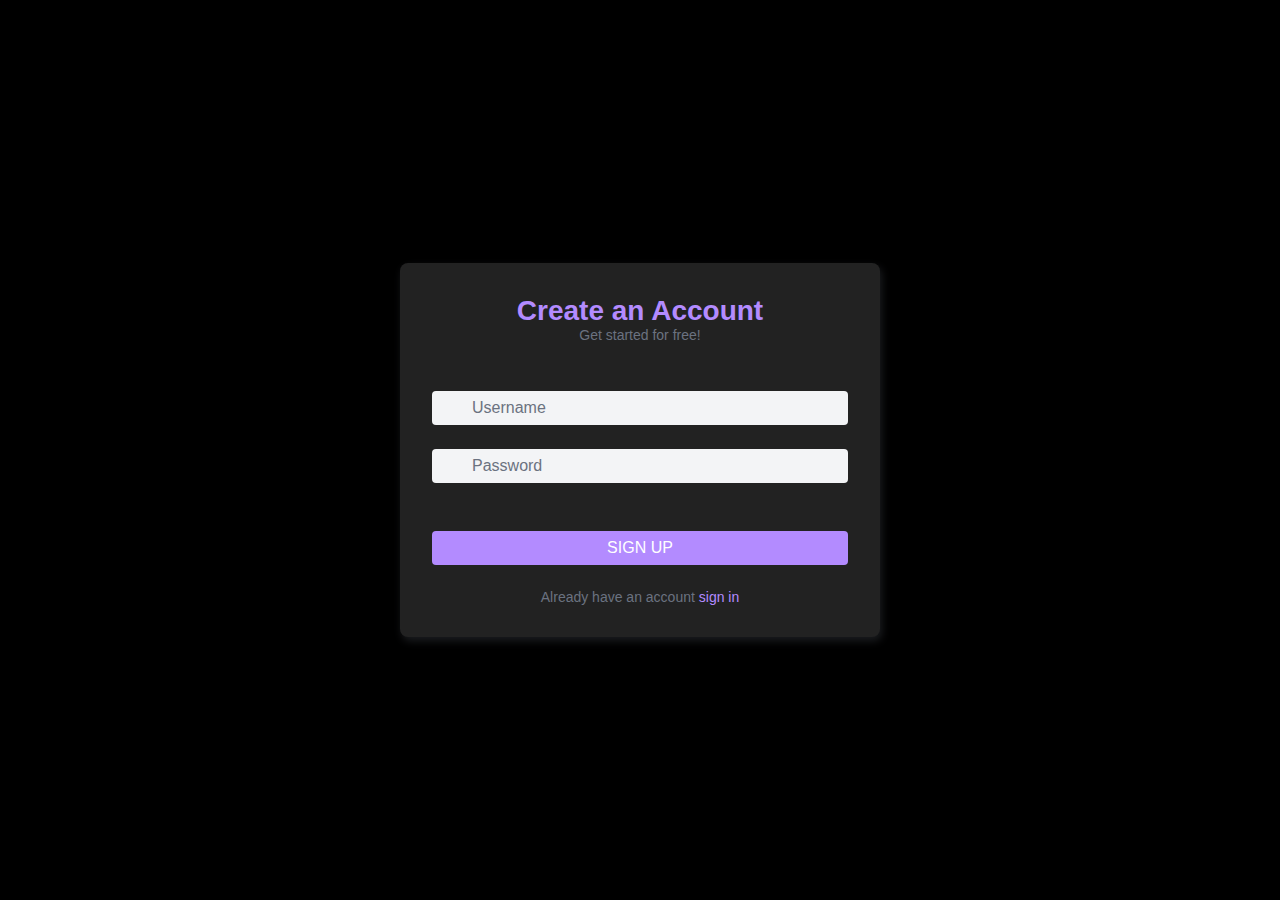
<file: index.html>
<!DOCTYPE html>
<html lang="en">
<head>
    <meta charset="UTF-8">
    <meta name="viewport" content="width=device-width, initial-scale=1.0">
    <title>Document</title>
</head>
<body onload="start()">
    <script src="index.js"></script>
</body>
</html>
</file>
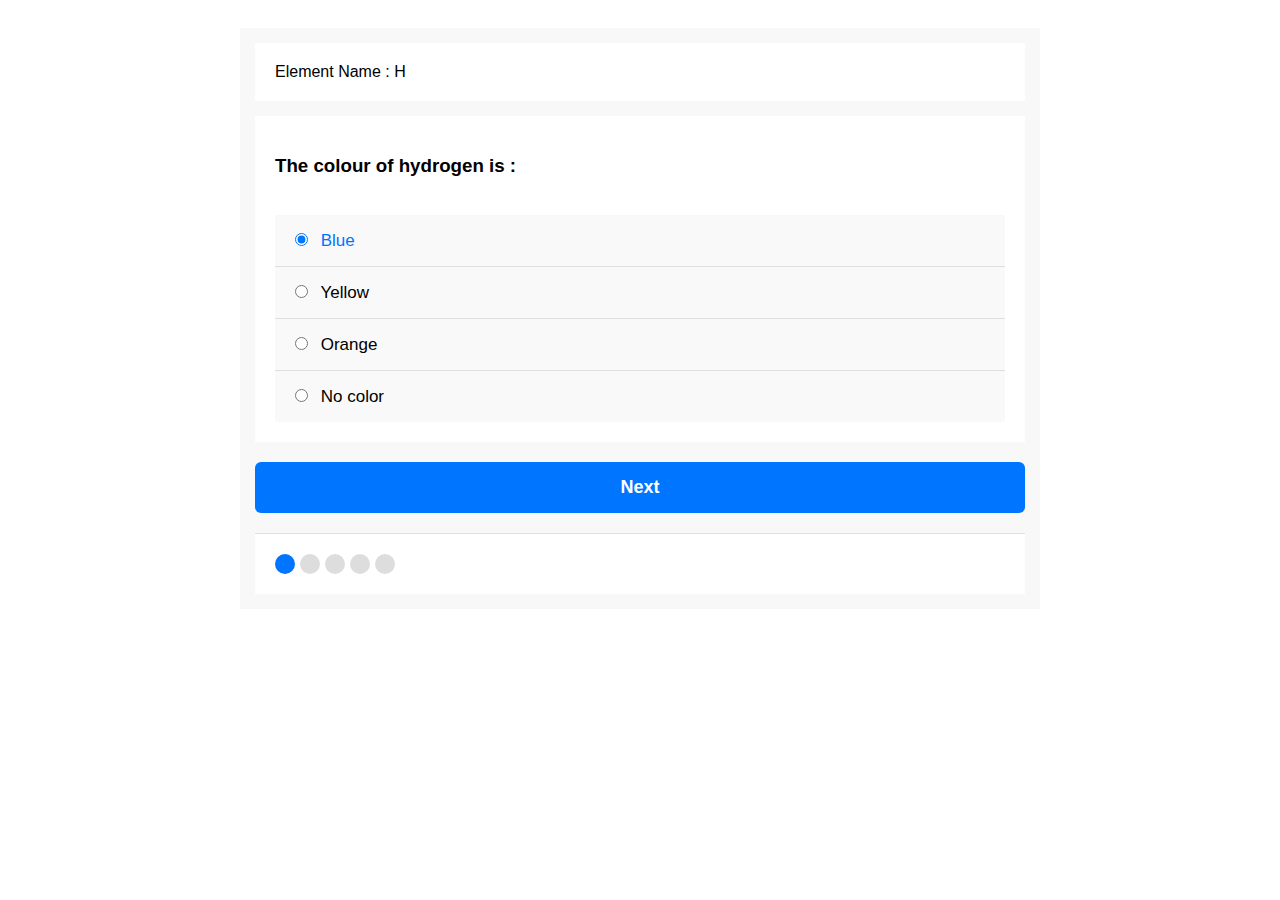
<file: quiz/index.html>
<!DOCTYPE html>
<html lang="en">
<head>
    <meta charset="UTF-8">
    <meta name="viewport" content="width=device-width, initial-scale=1.0">
    <title>Document</title>
    <link rel="stylesheet" href="index.css">

    <style>

      body{
         display: flex;
    flex-direction: column;
    font-family: Tahoma, Arial;
    justify-content: center;
      }
      a {
    color: rgb(255, 255, 255);
    text-decoration: none;
}
      #table{
         
    width: 225px;
    align-self: center;
    border-color: #3498db;
    color: #fff;
    box-shadow: 0 0 40px 40px #3498db inset, 0 0 0 0 #3498db;
    transition: all 150ms ease-in-out;
    box-sizing: border-box;
    -webkit-appearance: none;
    -moz-appearance: none;
    appearance: none;
    background-color: transparent;
    /* border: 2px solid #e74c3c; */
    border-radius: 0.6em;
    color: #e74c3c;
    cursor: pointer;
    display: flex;
    align-self: center;
    font-size: 1rem;
    font-weight: 400;
    line-height: 1;
    margin: 20px;
    padding: 1.2em 2.8em;
    text-decoration: none;
    text-align: center;
    text-transform: uppercase;
    font-family: "Montserrat", sans-serif;
    font-weight: 700; 
      }
    </style>
</head>
<body>

   <div class="quiz-app">
<div class="quiz-info" >
<div class="category"> Element Name : <span> H </span>
</div>
</div>

<div class="quiz-area">
</div>




<div class="ansewrs-area" >
</div>




<button class="submit-button">Next</button>

<div class="bullets" >

<div class="spans">
</div>

<div class="countdown"> 

</div>
</div>


<div class="results" > 
</div>

   </div> 


  <script src="index.js" type="module"></script>  
</body>
</html>
</file>
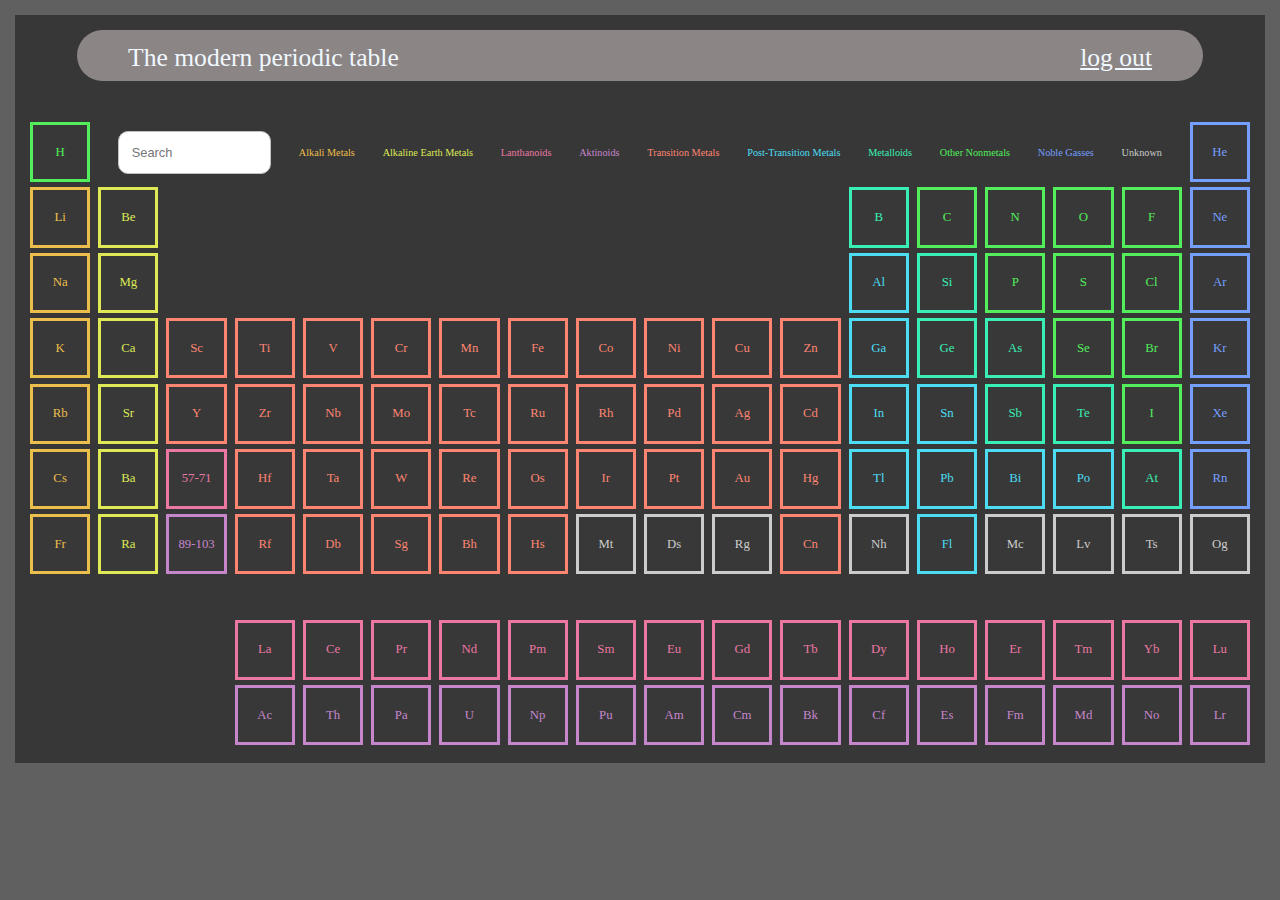
<file: table/index.html>
<!DOCTYPE html>
<html lang="en">
<head>
    <meta charset="UTF-8">
    <meta name="viewport" content="width=device-width, initial-scale=1.0">
    <title>Document</title>
    <link rel="stylesheet" href="index.css">
<style>
    a{
        color: aliceblue ;
    }
   
    .site-header {
        align-self: center;
    width: 80vw;
    height: 2vw;
    background-color: #e4d7d77d;
    border-radius: 2vw;
    /* border-bottom: 1px solid #ffffff; */
    padding: 0.5em 1em;
    display: flex;
    justify-content: space-between;
    padding-left: 4vw;   
    padding-right: 4vw;    
    font-size: 2vw;
    color: white;
    margin-bottom: 3vw ;


      }
      .site-identity h1 {
        font-size: 1.5em;
        margin: 0.6em 0;
        display: inline-block;
      }
      
      .site-navigation ul,
      .site-navigation li {
        color: white;
      
        margin: 0;
        padding: 0;
      }
      
      .site-navigation li {
        display: inline-block;
        margin: 1.4em 1em 1em 1em;
      }
      a {
        /* text-decoration: none;
        color: #000; */
      }
     #head{

/* background-color:ghostwhite; */
/* margin: 5px; */


     }
#login,#Register{

font-size: 110%;


}
.search{
    font-size: 1vw;
    padding: 1vw ;
    border: 1px solid #C1C1C1;
    background-color: white;
    width: 9.8em;
    border-radius: 10px;
    transition: .2s;
}

</style>


</head>
<body >
    <div class="table">

        <header class="site-header" id="head">
            <a >The modern periodic table</a> 
           <a href="../login/login.html">log out</a>
          </header>





        <div class="row1">
            <div class="element Other-Nonmetals">H</div>

            <input
            id="searchInput"
            class="search"
            type="text"
            placeholder="Search"
          />




            <div class="type" id="Alkali-Metals"            >Alkali Metals</div>
            <div class="type" id="Alkaline-Earth-Metals"    >Alkaline Earth Metals</div>
            <div class="type" id="Lanthanoids"              >Lanthanoids</div>
            <div class="type" id="Aktinoids"                >Aktinoids</div>
            <div class="type" id="transition-metals"        >Transition Metals</div>
            <div class="type" id="Post-Transition-Metals"   >Post-Transition Metals</div>
            <div class="type" id="Metalloids"               >Metalloids</div>
            <div class="type" id="Other-Nonmetals"          >Other Nonmetals</div>
            <div class="type" id="Noble-Gasses"             >Noble Gasses</div>
            <div class="type" id="Unknown"                  >Unknown</div>

            <div class="element Noble-Gasses">He</div>
        </div>
        <div class="row2">
            <div class="column ">
                <div class="element Alkali-Metals">Li</div>
                <div class="element Alkali-Metals">Na</div>
                <div class="element Alkali-Metals">K</div>
                <div class="element Alkali-Metals">Rb</div>
                <div class="element Alkali-Metals">Cs</div>
                <div class="element Alkali-Metals">Fr</div>
            </div>
            <div class="column">
                <div class="element Alkaline-Earth-Metals">Be</div>
                <div class="element Alkaline-Earth-Metals">Mg</div>
                <div class="element Alkaline-Earth-Metals">Ca</div>
                <div class="element Alkaline-Earth-Metals">Sr</div>
                <div class="element Alkaline-Earth-Metals">Ba</div>
                <div class="element Alkaline-Earth-Metals">Ra</div>
            </div>
            <div class="column">
                <div class="element transition-metals">Sc</div>
                <div class="element transition-metals">Y</div>
                <div class="element Lanthanoids">57-71</div>
                <div class="element Aktinoids">89-103</div>
            </div>
            <div class="column">
                <div class="element transition-metals">Ti</div>
                <div class="element transition-metals">Zr</div>
                <div class="element transition-metals">Hf</div>
                <div class="element transition-metals">Rf</div>
            </div>
            <div class="column">
                <div class="element transition-metals">V</div>
                <div class="element transition-metals">Nb</div>
                <div class="element transition-metals">Ta</div>
                <div class="element transition-metals">Db</div>
            </div>
            <div class="column">
                <div class="element transition-metals">Cr</div>
                <div class="element transition-metals">Mo</div>
                <div class="element transition-metals">W</div>
                <div class="element transition-metals">Sg</div>
            </div>
            <div class="column">
                <div class="element transition-metals">Mn</div>
                <div class="element transition-metals">Tc</div>
                <div class="element transition-metals">Re</div>
                <div class="element transition-metals">Bh</div>
            </div>
            <div class="column">
                <div class="element transition-metals">Fe</div>
                <div class="element transition-metals">Ru</div>
                <div class="element transition-metals">Os</div>
                <div class="element transition-metals">Hs</div>
            </div>
            <div class="column">
                <div class="element transition-metals">Co</div>
                <div class="element transition-metals">Rh</div>
                <div class="element transition-metals">Ir</div>
                <div class="element Unknown">Mt</div>
            </div>
            <div class="column">
                <div class="element transition-metals">Ni</div>
                <div class="element transition-metals">Pd</div>
                <div class="element transition-metals">Pt</div>
                <div class="element Unknown">Ds</div>
            </div>
            <div class="column">
                <div class="element transition-metals">Cu</div>
                <div class="element transition-metals">Ag</div>
                <div class="element transition-metals">Au</div>
                <div class="element Unknown">Rg</div>
            </div>
            <div class="column">
                <div class="element transition-metals">Zn</div>
                <div class="element transition-metals">Cd</div>
                <div class="element transition-metals">Hg</div>
                <div class="element transition-metals">Cn</div>
            </div>
            <div class="column">
                <div class="element Metalloids">B</div>
                <div class="element Post-Transition-Metals">Al</div>
                <div class="element Post-Transition-Metals">Ga</div>
                <div class="element Post-Transition-Metals">In</div>
                <div class="element Post-Transition-Metals">Tl</div>
                <div class="element Unknown">Nh</div>
            </div>
            <div class="column">
                <div class="element element Other-Nonmetals">C</div>
                <div class="element Metalloids">Si</div>
                <div class="element Metalloids">Ge</div>
                <div class="element Post-Transition-Metals">Sn</div>
                <div class="element Post-Transition-Metals">Pb</div>
                <div class="element Post-Transition-Metals">Fl</div>
            </div>
            <div class="column">
                <div class="element element Other-Nonmetals">N</div>
                <div class="element element Other-Nonmetals">P</div>
                <div class="element Metalloids">As</div>
                <div class="element Metalloids">Sb</div>
                <div class="element Post-Transition-Metals">Bi</div>
                <div class="element Unknown">Mc</div>
            </div>
            <div class="column">
                <div class="element element Other-Nonmetals">O</div>
                <div class="element element Other-Nonmetals">S</div>
                <div class="element element Other-Nonmetals">Se</div>
                <div class="element Metalloids">Te</div>
                <div class="element Post-Transition-Metals">Po</div>
                <div class="element Unknown">Lv</div>
            </div>
            <div class="column">
                <div class="element element Other-Nonmetals">F</div>
                <div class="element element Other-Nonmetals">Cl</div>
                <div class="element element Other-Nonmetals">Br</div>
                <div class="element element Other-Nonmetals">I</div>
                <div class="element Metalloids">At</div>
                <div class="element Unknown">Ts</div>
            </div>
            <div class="column">
                <div class="element Noble-Gasses">Ne</div>
                <div class="element Noble-Gasses">Ar</div>
                <div class="element Noble-Gasses">Kr</div>
                <div class="element Noble-Gasses">Xe</div>
                <div class="element Noble-Gasses">Rn</div>
                <div class="element Unknown">Og</div>
            </div>
            
        </div>
        <div class="row3">
            <div class="r3r1 ">
                <div class="hide element">.</div>
                <div class="hide element">.</div>
                <div class="hide element">.</div>
                <div class="element Lanthanoids">La</div>
                <div class="element Lanthanoids">Ce</div>
                <div class="element Lanthanoids">Pr</div>
                <div class="element Lanthanoids">Nd</div>
                <div class="element Lanthanoids">Pm</div>
                <div class="element Lanthanoids">Sm</div>
                <div class="element Lanthanoids">Eu</div>
                <div class="element Lanthanoids">Gd</div>
                <div class="element Lanthanoids">Tb</div>
                <div class="element Lanthanoids">Dy</div>
                <div class="element Lanthanoids">Ho</div>
                <div class="element Lanthanoids">Er</div>
                <div class="element Lanthanoids">Tm</div>
                <div class="element Lanthanoids">Yb</div>
                <div class="element Lanthanoids">Lu</div>
            </div>
            <div class="r3r2 ">
                <div class="hide element">.</div>
                <div class="hide element">.</div>
                <div class="hide element">.</div>
                <div class="element Aktinoids">Ac</div>
                <div class="element Aktinoids">Th</div>
                <div class="element Aktinoids">Pa</div>
                <div class="element Aktinoids">U</div>
                <div class="element Aktinoids">Np</div>
                <div class="element Aktinoids">Pu</div>
                <div class="element Aktinoids">Am</div>
                <div class="element Aktinoids">Cm</div>
                <div class="element Aktinoids">Bk</div>
                <div class="element Aktinoids">Cf</div>
                <div class="element Aktinoids">Es</div>
                <div class="element Aktinoids">Fm</div>
                <div class="element Aktinoids">Md</div>
                <div class="element Aktinoids">No</div>
                <div class="element Aktinoids">Lr</div>
            </div>
            
        </div>

    </div>

    <script src="index.js" type="module" ></script>
</body>
</html>
</file>
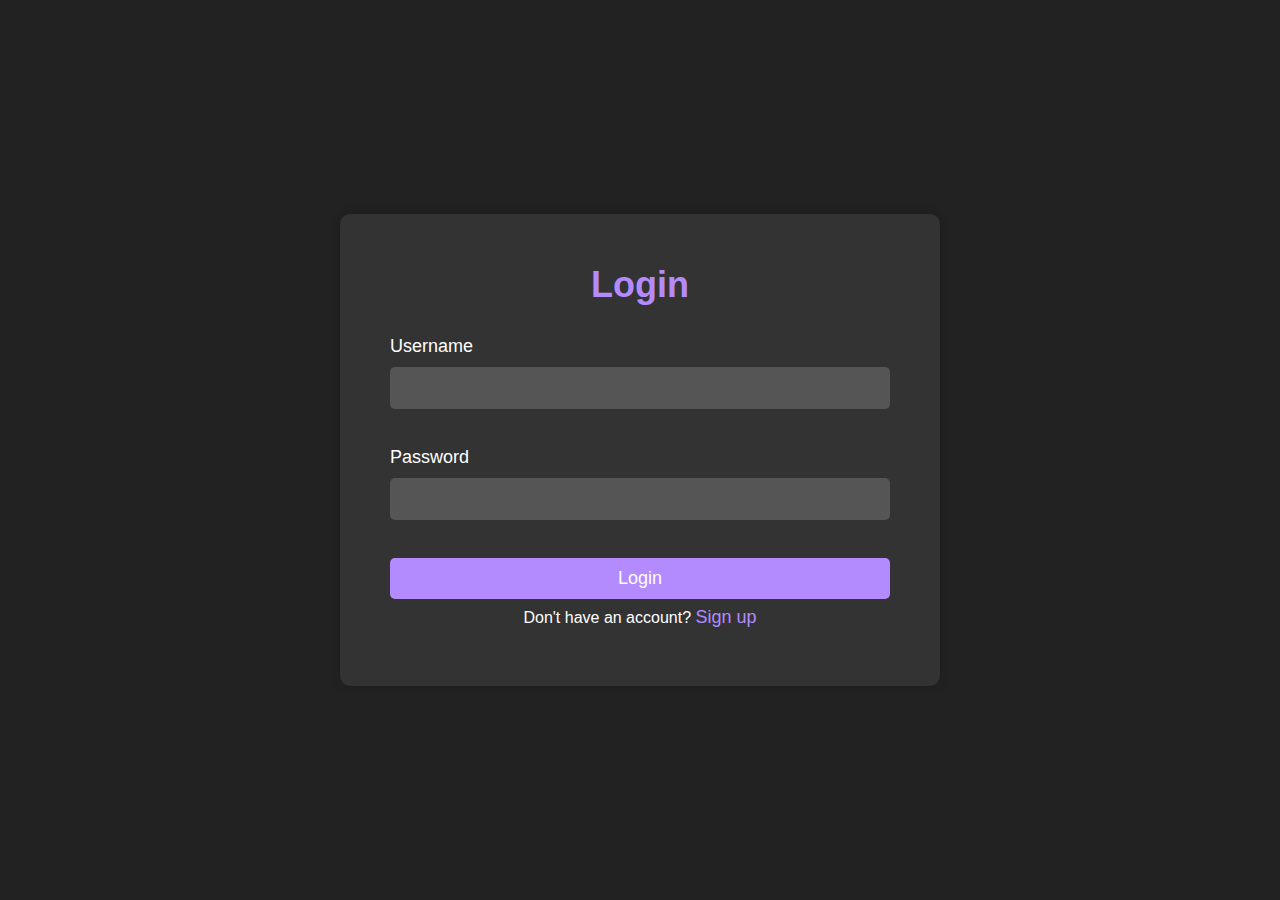
<file: login/login.html>
<!DOCTYPE html>
<html lang="en">
<head>
    <meta charset="UTF-8">
    <meta name="viewport" content="width=device-width, initial-scale=1.0">
    <title>Document</title>

    <style>
        * {
          box-sizing: border-box;
          margin: 0;
          padding: 0;
        }
  
        body {
          font-family: "Open Sans", sans-serif;
          background-color: #222;
        }
  
        .container {
          display: flex;
          justify-content: center;
          align-items: center;
          height: 100vh;
          
        }
  
        .form-container {
          display: flex;
          flex-direction: column;
          width: 600px;
          margin: 0 auto;
          padding: 50px;
          background-color: #333;
          border-radius: 10px;
          box-shadow: 0 0 10px rgba(0, 0, 0, 0.2);
          color: #fff;
        }
  
        h1 {
          text-align: center;
          margin-bottom: 30px;
          font-size: 36px;
          color: #b38bff;
        }
  
        form {
          display: flex;
          flex-direction: column;
        }
  
        label {
          margin-bottom: 10px;
          font-size: 18px;
        }
  
        input {
          padding: 12px;
          border: none;
          border-radius: 5px;
          margin-bottom: 20px;
          font-size: 16px;
          color: #fff;
          background-color: #555;
        }
  
        button {
          padding: 10px;
          background-color: #b38bff;
          color: #fff;
          border: none;
          border-radius: 5px;
          cursor: pointer;
          font-size: 18px;
          transition: background-color 0.2s ease-in-out;
        }
  
        button:hover {
          background-color: #8c5fb2;
        }
  
        a {
          text-decoration: none;
          color: #b38bff;
          font-size: 18px;
          transition: color 0.2s ease-in-out;
        }
  
        a:hover {
          color: #8c5fb2;
        }
  
        p {
          text-align: center;
          margin: 8px;
        }
      </style>







</head>
<body>
    

    <!-- <input type="text" name="name" id="name">
    <input type="password" name="password" id="password">
    <button id="login">log in</button>
    <script src="login.js" type="module"></script> -->


    <div class="container">
        <div class="form-container" id="login-form">
          <h1>Login</h1>
          
            <label for="name">Username</label>
            <input type="text" id="name" name="name" required /><br>
            <label for="password">Password</label>
            <input type="password" id="password" name="password" required /><br>
            <button  id="login">Login</button>
         
          <p>
            Don't have an account?
            <a href="./signup.html" id="signup-link">Sign up</a>
          </p>
        </div>
      </div>

     <script src="login.js" type="module"></script>
</body>
</html>
</file>
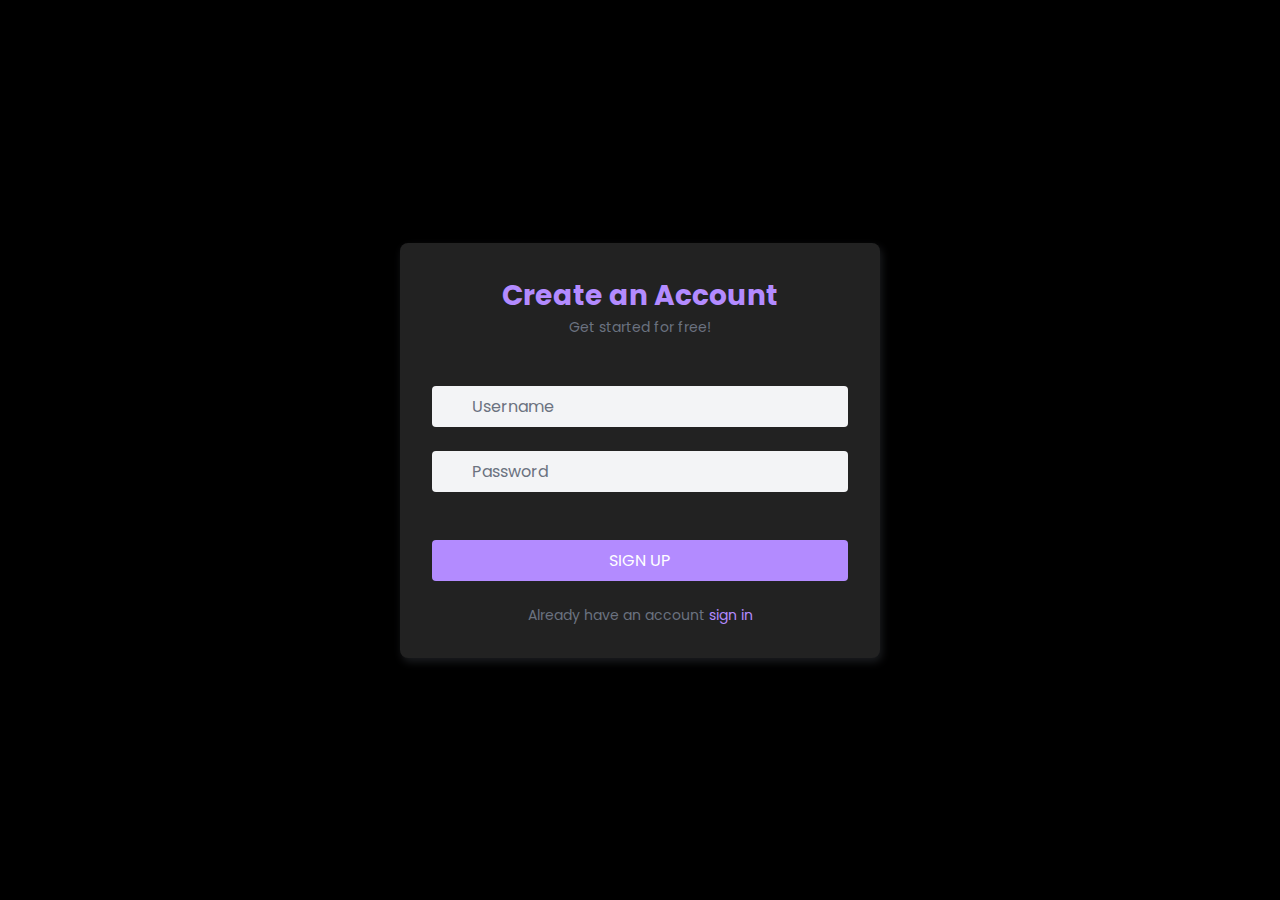
<file: login/signup.html>
<!DOCTYPE html>
<html lang="en">
<head>
    <meta charset="UTF-8">
    <meta name="viewport" content="width=device-width, initial-scale=1.0">
    <title>Document</title>

    <style>
        @import url("https://fonts.googleapis.com/css2?family=Poppins&display=swap");
        * {
          margin: 0;
          padding: 0;
          box-sizing: border-box;
          font-family: "Poppins", sans-serif;
          outline-color: black;
        }
  
        body {
          min-height: 100vh;
          display: grid;
          place-items: center;
          background-color: black;
        }
  
        p {
          font-size: 14px;
          color: #6b7280;
        }
  
        .signup-form {
          width: 480px;
          padding: 32px;
          border-radius: 8px;
          background-color: #222;
          box-shadow: 2px 4px 8px #6b728040;
          text-align: center;
        }
  
        .header {
          margin-bottom: 48px;
        }
  
        .header h1 {
          font-weight: bolder;
          font-size: 28px;
          color: #b38bff;
        }
  
        .input {
          position: relative;
          margin-bottom: 24px;
        }
  
        .input input {
          width: 100%;
          border: none;
          padding: 8px 40px;
          border-radius: 4px;
          background-color: #f3f4f6;
          color: #1f2937;
          font-size: 16px;
        }
  
        .input input::placeholder {
          color: #6b7280;
        }
  
        .input i {
          top: 50%;
          width: 36px;
          position: absolute;
          transform: translateY(-50%);
          color: #6b7280;
          font-size: 16px;
        }
  
        .signup-btn {
          width: 100%;
          border: none;
          padding: 8px 0;
          margin: 24px 0;
          border-radius: 4px;
          background-color: #b38bff;
          color: #ffffff;
          font-size: 16px;
          cursor: pointer;
        }
  
        .signup-btn:active {
          background-color: #4f46e5;
          transition: all 0.3s ease;
        }
  
        .social-icons i {
          height: 36px;
          width: 36px;
          line-height: 36px;
          border-radius: 50%;
          margin: 24px 8px 48px 8px;
          background-color: gray;
          color: #ffffff;
          font-size: 16px;
          cursor: pointer;
        }
  
        i.fa-facebook-f {
          background-color: #3b5998;
        }
  
        i.fa-twitter {
          background-color: #1da1f2;
        }
  
        i.fa-google {
          background-color: #dd4b39;
        }
  
        a {
          color: #b38bff;
          text-decoration: none;
        }
      </style>








</head>
<body>
    

    <!-- <input type="text" name="name" id="name">
    <input type="password" name="password" id="password">
    <button id="signup">sign up</button>
    <script src="signup.js" type="module"></script> -->



    <div class="signup-form">
        <div class="container">
          <div class="header">
            <h1>Create an Account</h1>
            <p>Get started for free!</p>
          </div>
     
            <div class="input">
              <i class="fa-solid fa-user"></i>
              <input type="text" placeholder="Username" name="name" id="name" />
            </div>
  
            <div class="input">
              <i class="fa-solid fa-lock"></i>
              <input
                type="password"
                name="password"
                placeholder="Password"
                id="password"
              />
            </div>
            <input class="signup-btn" type="submit" value="SIGN UP" id="signup" />
   
  
          <p>Already have an account <a href="./login.html">sign in</a></p>
        </div>
      </div>






    <script src="signup.js" type="module"></script> 
</body>
</html>
</file>
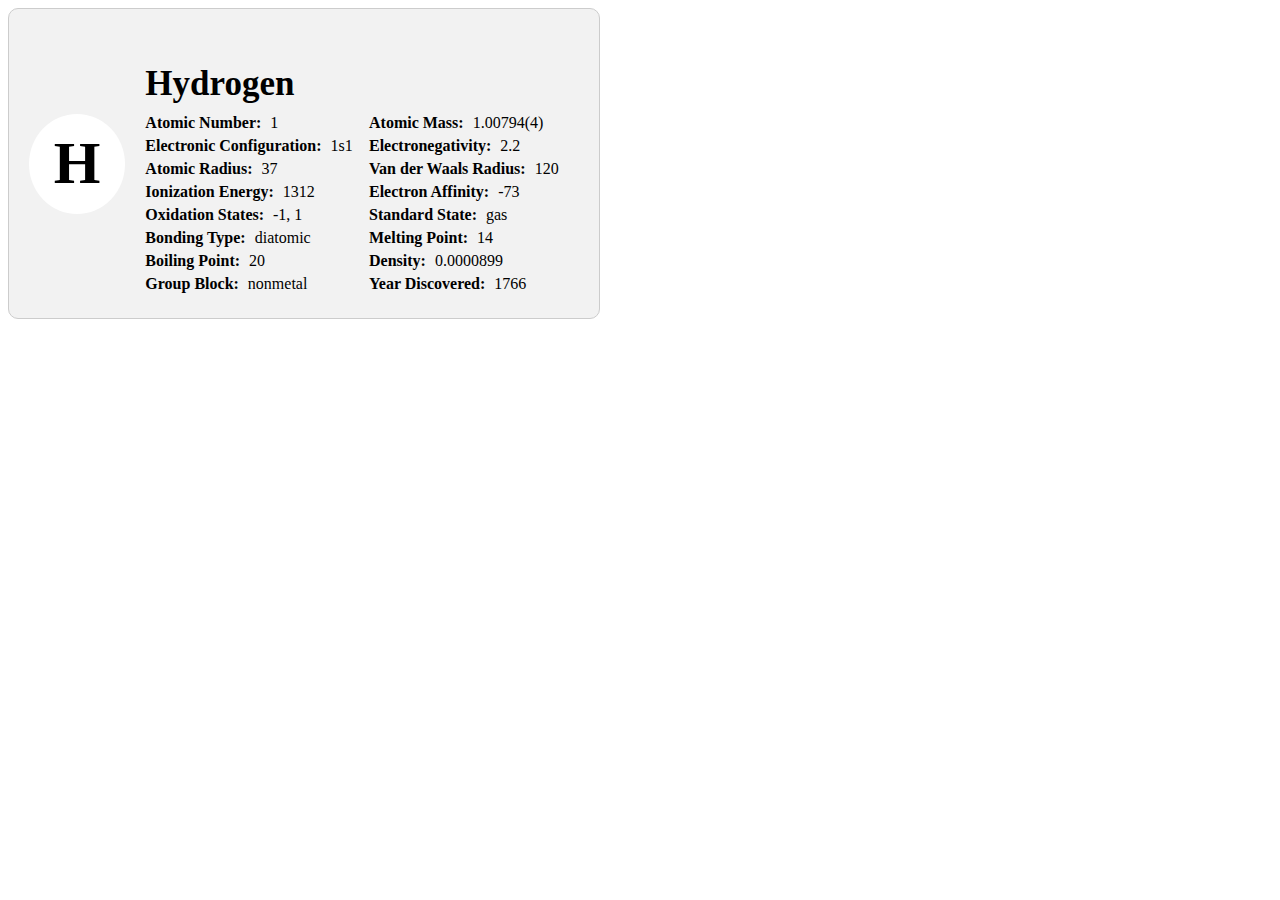
<file: table/try.html>
<!DOCTYPE html>
<html lang="en">
<head>
    <meta charset="UTF-8">
    <meta name="viewport" content="width=device-width, initial-scale=1.0">
    <title>Document</title>
    <style>
.information {
  display: flex;
  align-items: center;
  background-color: #F2F2F2;
  border: 1px solid #CCCCCC;
  padding: 20px;
  border-radius: 10px;
  margin-bottom: 20px;
  width: 550px;
}

.symbol {

  font-size: 60px;
  font-weight: bold;
  background-color: #FFFFFF;
  color: #000000;
  width: 100px;
  height: 100px;
  border-radius: 50%;
  display: flex;
  justify-content: center;
  align-items: center;
  margin-right: 20px;

}

.info {
    width: 450px;

  flex-grow: 1;
}

.name {
  font-size: 35px;
  font-weight: bold;
  margin-bottom: 10px;
}

ul {
    display: flex;
  list-style: none;
  padding: 0;
  margin: 0;
    justify-content: space-between;
  flex-wrap: wrap;
}

li {
width: 210px ;

  margin-bottom: 5px;
}

li strong {
  margin-right: 5px;
}


    </style>
</head>
<body> 
    <div class="information">
        <div class="symbol">H</div>
        <div class="info">
          <h3 class="name">Hydrogen</h3>
          <ul>
            <li><strong>Atomic Number:</strong> 1</li>
            <li><strong>Atomic Mass:</strong> 1.00794(4)</li>
            <li><strong>Electronic Configuration:</strong> 1s1</li>
            <li><strong>Electronegativity:</strong> 2.2</li>
            <li><strong>Atomic Radius:</strong> 37</li>
            <li><strong>Van der Waals Radius:</strong> 120</li>
            <li><strong>Ionization Energy:</strong> 1312</li>
            <li><strong>Electron Affinity:</strong> -73</li>
            <li><strong>Oxidation States:</strong> -1, 1</li>
            <li><strong>Standard State:</strong> gas</li>
            <li><strong>Bonding Type:</strong> diatomic</li>
            <li><strong>Melting Point:</strong> 14</li>
            <li><strong>Boiling Point:</strong> 20</li>
            <li><strong>Density:</strong> 0.0000899</li>
            <li><strong>Group Block:</strong> nonmetal</li>
            <li><strong>Year Discovered:</strong> 1766</li>
          </ul>
        </div>
      </div>
      
      
</body>
</html>
</file>
<file: quiz/index.css>
*{
    box-sizing: border-box;
  }
  body {
    font-family: Tahoma, Arial;
  }




.quiz-app{
    background-color: #f8f8f8;
    margin: 20px auto;
    width: 800px;
    padding: 15px;
}
.quiz-app .quiz-info{
    background-color:#fff;
    display: flex;
    padding: 20px;
}

.quiz-app .quiz-info .category{
flex: 1;
}

.quiz-app .quiz-info .Count{

    flex: 1;
    text-align:left;
   
}
.quiz-app .quiz-area{
background-color:#fff;
padding: 20px;
margin-top: 15px;
}

.quiz-app .ansewrs-area{
    background-color:#fff;
    padding: 0 20px 20px;
}
 .answer {
    background-color: #f9f9f9;
    padding: 15px;
  }
 .answer:not(:last-child) {
    border-bottom: 1px solid #dfdfdf;
  }


   .answer input[type="Radio"]:checked + label {
    color: #0075ff;
  }
   .answer label {
    cursor: pointer;
    
  
    font-size:17px;
    margin-left: 5px;

  }

.quiz-app .submit-button {
    background-color: #0075ff;
    display: block;
    width: 100%;
    padding: 15px;
    border: none;
    color: #fff;
    font-weight: bold;
    font-size: 18px;
    cursor: pointer;
    border-radius: 6px;
    margin: 20px auto;
  }
  .quiz-app .bullets {
    border-top: 1px solid #dfdfdf;
    background-color: #fff;
    display: flex;
    padding: 20px;
  }
  .quiz-app .bullets .spans {
    flex: 1;
    display: flex;
  }
  .quiz-app .bullets .spans span {
    width: 20px;
    height: 20px;
    background-color: #ddd;
    margin-right: 5px;
    border-radius: 50%;
  }

  .quiz-app .bullets .spans span.check {
    background-color: #0075ff;
  }
  .quiz-app .results span {
    font-weight: bold;
  }
  .quiz-app .results span.bad {
    color: #dc0a0a;
  }
  .quiz-app .results span.good {
    color: #009688;
  }
  .quiz-app .results span.perfect {
    color: #0075ff;
  }
</file>
<file: table/index.css>
body{
    margin: 0;
    padding: 0;
    display: flex;
    background-color: rgba(0, 0, 0, 0.623);
    /* align-items: center; */
    /* justify-content: center; */
    /* height: 100% ; */
    /* width: 100vw   ; */
    
}
.table{
    width: 100vw;
    color: white;
    background-color: rgba(0, 0, 0, 0.418);
    padding: 15px;
    margin: 15px;
    display: flex;
    flex-direction: column;
}
.row1{
    display: flex;
    flex-direction: row;
    justify-content: space-between;
    align-items: center;


}
.row2{
    display: flex;
    flex-direction: row;
    justify-content: space-between;
    align-items: end;
    width: 100%;
    

}
.row3{
    
    margin-top: 40px;
    display: flex;
    flex-direction: column;
    justify-content: space-between;

}
.r3r1,.r3r2{
    display: flex;
    flex-direction: row;
    justify-content: space-between;
}

.element{
    padding: .12vw;
    display: flex;
    flex-direction: column;
    border: solid;
    width: 4vw;
    height: 4vw;
    margin-top: .2vw;
    margin-bottom: .2vw;
    font-size: 1vw;
    text-align: center;
    justify-content: space-around;
    background-color: rgb(56,56,56);
    transition: .3s;
}
.check{
    display: flex;

    justify-content: space-between;
}
.element .numbere{
    text-align: start;
}
.element .symbole{
    padding: 0;
    margin: 0;
    font-weight: bolder;
}
.element .namee{
    font-size: .79vw;
}
.element .masse{
    font-size: .6vw;
}
.column{
    display: flex;
    flex-direction: column;
}
.type{
    font-size: .8vw;
}
.hide{
    visibility: hidden;;
}
.elementhover{
    scale: 1.7;

}
.elementhovermax{ 
 
/* width: 5vw ;   */
/* position: relative ;  */
/* height: 5vw ;     */
    scale: 3;
}
.shadow{
    box-shadow: 0 0 17px 0px currentColor;
}
.opacity{
 
    opacity: .2;
}


/* ========================================================= */
.Alkali-Metals ,#Alkali-Metals    {
    border-color:rgb(236,190,76) ; 
    color: rgb(236,190,76);

}
.Alkaline-Earth-Metals , #Alkaline-Earth-Metals    {
    border-color: rgb(222,233,85); 
    color: rgb(222,233,85);

}
.Lanthanoids,#Lanthanoids{
    border-color:rgb(236,119,163) ; 
    color:rgb(236,119,163) ;
}
.Aktinoids , #Aktinoids{
    border-color:rgb(198,134,204) ; 
    color: rgb(198,134,204);
}
.transition-metals , #transition-metals{
    border-color:rgb(253,133,114) ; 
    color:rgb(253,133,114) ;
}
.Post-Transition-Metals , #Post-Transition-Metals{
    border-color: rgb(76,221,243); 
    color:rgb(76,221,243) ;
}
.Metalloids ,#Metalloids{
    border-color: rgb(58,239,182);
    color: rgb(58,239,182);

}
.Other-Nonmetals , #Other-Nonmetals{
    border-color: rgb(82,238,91); 
    color: rgb(82,238,91);

}
.Noble-Gasses , #Noble-Gasses{
    border-color: rgb(117,159,255); 
    color: rgb(117,159,255);
}
.Unknown , #Unknown{
    border-color:rgb(204,204,204) ; 
    color: rgb(204,204,204);
    
}


/* /////////////////////////////////////////////////// */

.information {
    display: flex;
    align-items: center;
    background-color: #F2F2F2;
    border: 1px solid #CCCCCC;
    padding: 20px;
    border-radius: 10px;
    margin-bottom: 20px;
    width: 550px;
  }
  
  .symbol {
  
    font-size: 60px;
    font-weight: bold;
    background-color: #FFFFFF;
    color: #000000;
    width: 100px;
    height: 100px;
    border-radius: 50%;
    display: flex;
    justify-content: center;
    align-items: center;
    margin-right: 20px;
  
  }
  
  .info {
      width: 450px;
  
    flex-grow: 1;
  }
  
  .name {
    font-size: 35px;
    font-weight: bold;
    margin-bottom: 10px;
  }
  
  ul {
      display: flex;
    list-style: none;
    padding: 0;
    margin: 0;
      justify-content: space-between;
    flex-wrap: wrap;
  }
  
  li {
  width: 210px ;
  
    margin-bottom: 5px;
  }
  
  li strong {
    margin-right: 5px;
  }
</file>
